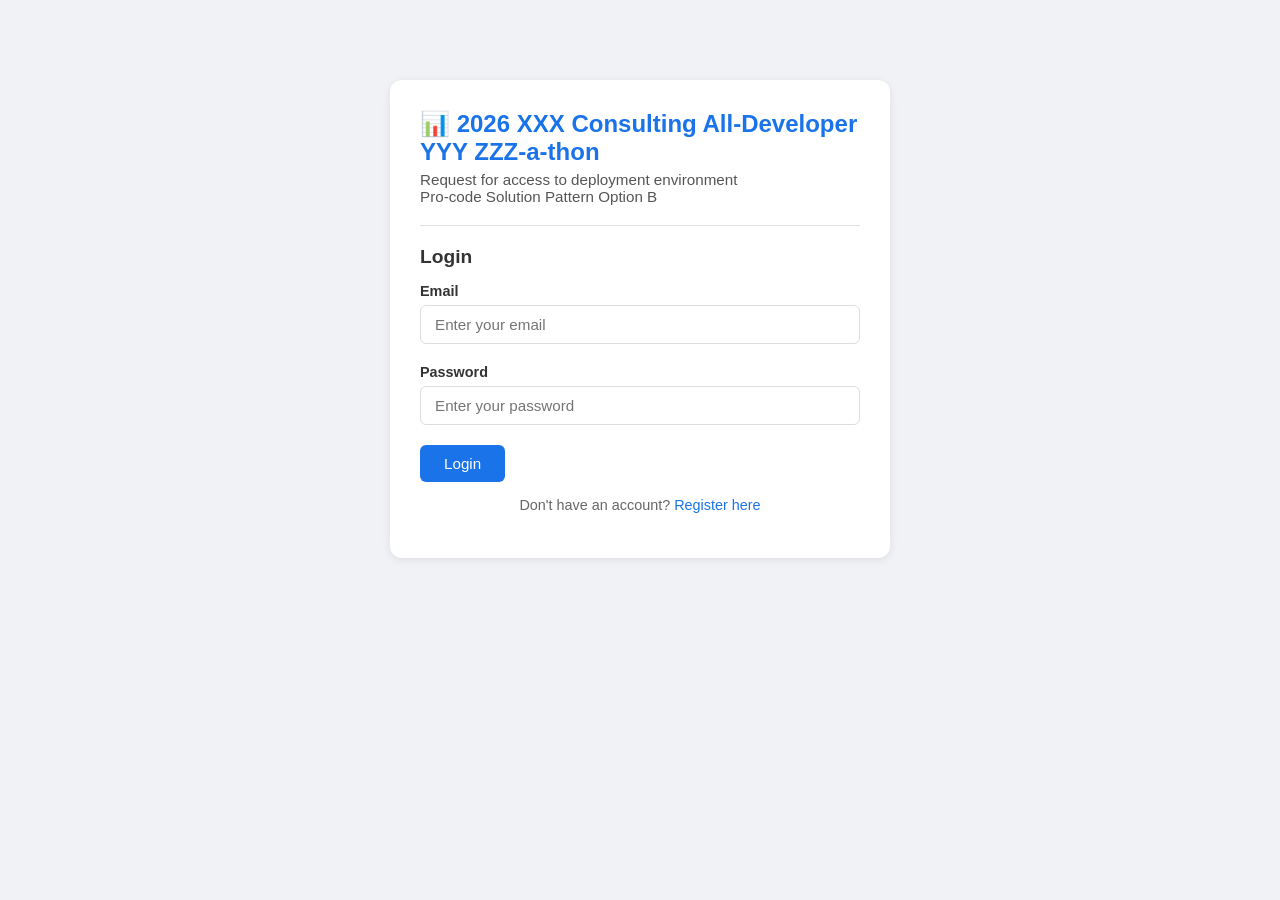
<file: index.html>
<!DOCTYPE html>
<html lang="en">
<head>
    <meta charset="UTF-8">
    <meta name="viewport" content="width=device-width, initial-scale=1.0">
    <title>Login - 2026 XXX Consulting All-Developer YYY ZZZ-a-thon</title>
    <link rel="stylesheet" href="styles.css">
</head>
<body>
    <div class="container">
        <div class="card login-card">
            <h1>📊 2026 XXX Consulting All-Developer YYY ZZZ-a-thon</h1>
            <h3>Request for access to deployment environment<br>Pro-code Solution Pattern Option B</h3>
            <hr>
            <h2>Login</h2>
            <form id="loginForm">
                <div class="form-group">
                    <label for="email">Email</label>
                    <input type="email" id="email" placeholder="Enter your email" required>
                </div>
                <div class="form-group">
                    <label for="password">Password</label>
                    <input type="password" id="password" placeholder="Enter your password" required>
                </div>
                <button type="submit" class="btn btn-primary">Login</button>
            </form>
            <p class="register-link">Don't have an account? <a href="#" id="showRegister">Register here</a></p>

            <!-- Register Form (hidden by default) -->
            <div id="registerSection" style="display:none;">
                <hr>
                <h2>Register</h2>
                <form id="registerForm">
                    <div class="form-group">
                        <label for="regEmail">Email</label>
                        <input type="email" id="regEmail" placeholder="Enter your email" required>
                    </div>
                    <div class="form-group">
                        <label for="regPassword">Password</label>
                        <input type="password" id="regPassword" placeholder="Create a password" required>
                    </div>
                    <div class="form-group">
                        <label for="regConfirmPassword">Confirm Password</label>
                        <input type="password" id="regConfirmPassword" placeholder="Confirm your password" required>
                    </div>
                    <button type="submit" class="btn btn-secondary">Register</button>
                </form>
            </div>

            <div id="message" class="message"></div>
        </div>
    </div>
    <script src="app.js"></script>
    <script>
        // Initialize default admin user
        initData();

        document.getElementById('showRegister').addEventListener('click', function(e) {
            e.preventDefault();
            var section = document.getElementById('registerSection');
            section.style.display = section.style.display === 'none' ? 'block' : 'none';
        });

        document.getElementById('loginForm').addEventListener('submit', function(e) {
            e.preventDefault();
            var email = document.getElementById('email').value.trim();
            var password = document.getElementById('password').value;

            var users = getUsers();
            var user = users.find(function(u) {
                return u.email === email && u.password === password;
            });

            if (user) {
                sessionStorage.setItem('loggedInUser', JSON.stringify(user));
                if (user.role === 'admin') {
                    window.location.href = 'admin.html';
                } else {
                    window.location.href = 'form.html';
                }
            } else {
                showMessage('Invalid email or password', 'error');
            }
        });

        document.getElementById('registerForm').addEventListener('submit', function(e) {
            e.preventDefault();
            var email = document.getElementById('regEmail').value.trim();
            var password = document.getElementById('regPassword').value;
            var confirmPassword = document.getElementById('regConfirmPassword').value;

            if (password !== confirmPassword) {
                showMessage('Passwords do not match', 'error');
                return;
            }

            var users = getUsers();
            var exists = users.find(function(u) { return u.email === email; });
            if (exists) {
                showMessage('User already exists', 'error');
                return;
            }

            users.push({ email: email, password: password, role: 'user' });
            saveUsers(users);
            showMessage('Registration successful! You can now login.', 'success');
            document.getElementById('registerForm').reset();
        });

        function showMessage(text, type) {
            var msgDiv = document.getElementById('message');
            msgDiv.textContent = text;
            msgDiv.className = 'message ' + type;
            setTimeout(function() { msgDiv.textContent = ''; msgDiv.className = 'message'; }, 3000);
        }
    </script>
</body>
</html>
</file>
<file: styles.css>
* {
    margin: 0;
    padding: 0;
    box-sizing: border-box;
}

body {
    font-family: 'Segoe UI', Tahoma, Geneva, Verdana, sans-serif;
    background-color: #f0f2f5;
    min-height: 100vh;
    padding: 20px;
}

.container {
    max-width: 1200px;
    margin: 0 auto;
}

.card {
    background: white;
    border-radius: 12px;
    padding: 30px;
    box-shadow: 0 2px 10px rgba(0, 0, 0, 0.08);
    margin-bottom: 20px;
}

.login-card {
    max-width: 500px;
    margin: 60px auto;
}

h1 {
    color: #1a73e8;
    font-size: 1.5em;
    margin-bottom: 5px;
}

h2 {
    color: #333;
    margin-bottom: 15px;
    font-size: 1.2em;
}

h3 {
    color: #555;
    font-weight: 400;
    margin-bottom: 10px;
    font-size: 0.95em;
}

hr {
    border: none;
    border-top: 1px solid #e0e0e0;
    margin: 20px 0;
}

/* Header Bar */
.header-bar {
    display: flex;
    justify-content: space-between;
    align-items: center;
    margin-bottom: 10px;
}

.header-actions {
    display: flex;
    gap: 10px;
    align-items: center;
}

/* Form Styles */
.form-group {
    margin-bottom: 20px;
}

.form-group label {
    display: block;
    margin-bottom: 6px;
    font-weight: 600;
    color: #333;
    font-size: 0.9em;
}

.form-group input,
.form-group textarea,
.form-group select {
    width: 100%;
    padding: 10px 14px;
    border: 1px solid #ddd;
    border-radius: 6px;
    font-size: 0.95em;
    transition: border-color 0.2s;
}

.form-group input:focus,
.form-group textarea:focus,
.form-group select:focus {
    outline: none;
    border-color: #1a73e8;
    box-shadow: 0 0 0 2px rgba(26, 115, 232, 0.1);
}

.required {
    color: red;
}

.hint {
    display: block;
    margin-top: 4px;
    color: #e67e22;
    font-size: 0.82em;
}

/* Buttons */
.btn {
    padding: 10px 24px;
    border: none;
    border-radius: 6px;
    font-size: 0.95em;
    cursor: pointer;
    text-decoration: none;
    display: inline-block;
    transition: background-color 0.2s, transform 0.1s;
}

.btn:hover {
    transform: translateY(-1px);
}

.btn:active {
    transform: translateY(0);
}

.btn-primary {
    background-color: #1a73e8;
    color: white;
}

.btn-primary:hover {
    background-color: #1557b0;
}

.btn-secondary {
    background-color: #34a853;
    color: white;
}

.btn-secondary:hover {
    background-color: #2d8f47;
}

.btn-outline {
    background-color: white;
    color: #333;
    border: 1px solid #ddd;
    padding: 8px 20px;
}

.btn-outline:hover {
    background-color: #f5f5f5;
}

.btn-small {
    padding: 6px 14px;
    font-size: 0.85em;
    background-color: #1a73e8;
    color: white;
    border-radius: 4px;
}

.btn-view {
    padding: 6px 14px;
    font-size: 0.85em;
    background-color: #5c6bc0;
    color: white;
    border-radius: 4px;
}

.btn-view:hover {
    background-color: #3f51b5;
}

/* Stats Row */
.stats-row {
    display: grid;
    grid-template-columns: repeat(4, 1fr);
    gap: 15px;
    margin: 20px 0;
}

.stat-card {
    background: white;
    border: 1px solid #e0e0e0;
    border-radius: 8px;
    padding: 20px;
    display: flex;
    align-items: center;
    gap: 10px;
}

.stat-icon {
    font-size: 2em;
}

.stat-number {
    font-size: 2em;
    font-weight: bold;
}

.stat-number.blue { color: #1a73e8; }
.stat-number.yellow { color: #f9a825; }
.stat-number.green { color: #34a853; }
.stat-number.red { color: #ea4335; }

.stat-label {
    font-size: 0.75em;
    color: #666;
    display: block;
    margin-top: 2px;
}

/* Filter Row */
.filter-row {
    display: grid;
    grid-template-columns: 2fr 1fr;
    gap: 15px;
    margin: 20px 0;
}

.search-input,
.status-filter {
    padding: 10px 14px;
    border: 1px solid #ddd;
    border-radius: 6px;
    font-size: 0.95em;
}

.search-input:focus,
.status-filter:focus {
    outline: none;
    border-color: #1a73e8;
}

/* Table */
.table-wrapper {
    overflow-x: auto;
}

table {
    width: 100%;
    border-collapse: collapse;
    margin-top: 10px;
}

thead {
    background-color: #f0f2f5;
}

th, td {
    padding: 12px 16px;
    text-align: left;
    border-bottom: 1px solid #eee;
}

th {
    font-weight: 600;
    color: #555;
    font-size: 0.88em;
}

tbody tr:hover {
    background-color: #f9f9f9;
}

/* Status Badge */
.status-badge {
    padding: 4px 12px;
    border-radius: 20px;
    font-size: 0.82em;
    font-weight: 500;
}

.status-pending {
    background-color: #fff3cd;
    color: #856404;
}

.status-approved {
    background-color: #d4edda;
    color: #155724;
}

.status-not-approved {
    background-color: #f8d7da;
    color: #721c24;
}

/* Modal */
.modal {
    position: fixed;
    top: 0;
    left: 0;
    width: 100%;
    height: 100%;
    background: rgba(0, 0, 0, 0.5);
    display: flex;
    justify-content: center;
    align-items: center;
    z-index: 1000;
}

.modal-content {
    background: white;
    border-radius: 12px;
    padding: 30px;
    max-width: 600px;
    width: 90%;
    max-height: 80vh;
    overflow-y: auto;
    position: relative;
}

.modal-close {
    position: absolute;
    top: 15px;
    right: 20px;
    font-size: 1.5em;
    cursor: pointer;
    color: #666;
}

.modal-close:hover {
    color: #333;
}

.detail-text {
    background: #f8f9fa;
    padding: 10px 14px;
    border-radius: 6px;
    margin-bottom: 10px;
    white-space: pre-wrap;
}

/* Messages */
.message {
    margin-top: 15px;
    padding: 0;
    border-radius: 6px;
    font-size: 0.9em;
    transition: all 0.3s;
}

.message.success {
    padding: 10px 14px;
    background-color: #d4edda;
    color: #155724;
    border: 1px solid #c3e6cb;
}

.message.error {
    padding: 10px 14px;
    background-color: #f8d7da;
    color: #721c24;
    border: 1px solid #f5c6cb;
}

/* Register Link */
.register-link {
    text-align: center;
    margin-top: 15px;
    font-size: 0.9em;
    color: #666;
}

.register-link a {
    color: #1a73e8;
    text-decoration: none;
}

.register-link a:hover {
    text-decoration: underline;
}

/* Responsive */
@media (max-width: 768px) {
    .stats-row {
        grid-template-columns: repeat(2, 1fr);
    }

    .filter-row {
        grid-template-columns: 1fr;
    }

    .header-bar {
        flex-direction: column;
        align-items: flex-start;
        gap: 10px;
    }

    .stat-card {
        flex-direction: column;
        text-align: center;
    }
}

@media (max-width: 480px) {
    .stats-row {
        grid-template-columns: 1fr;
    }

    .card {
        padding: 15px;
    }
}
</file>
